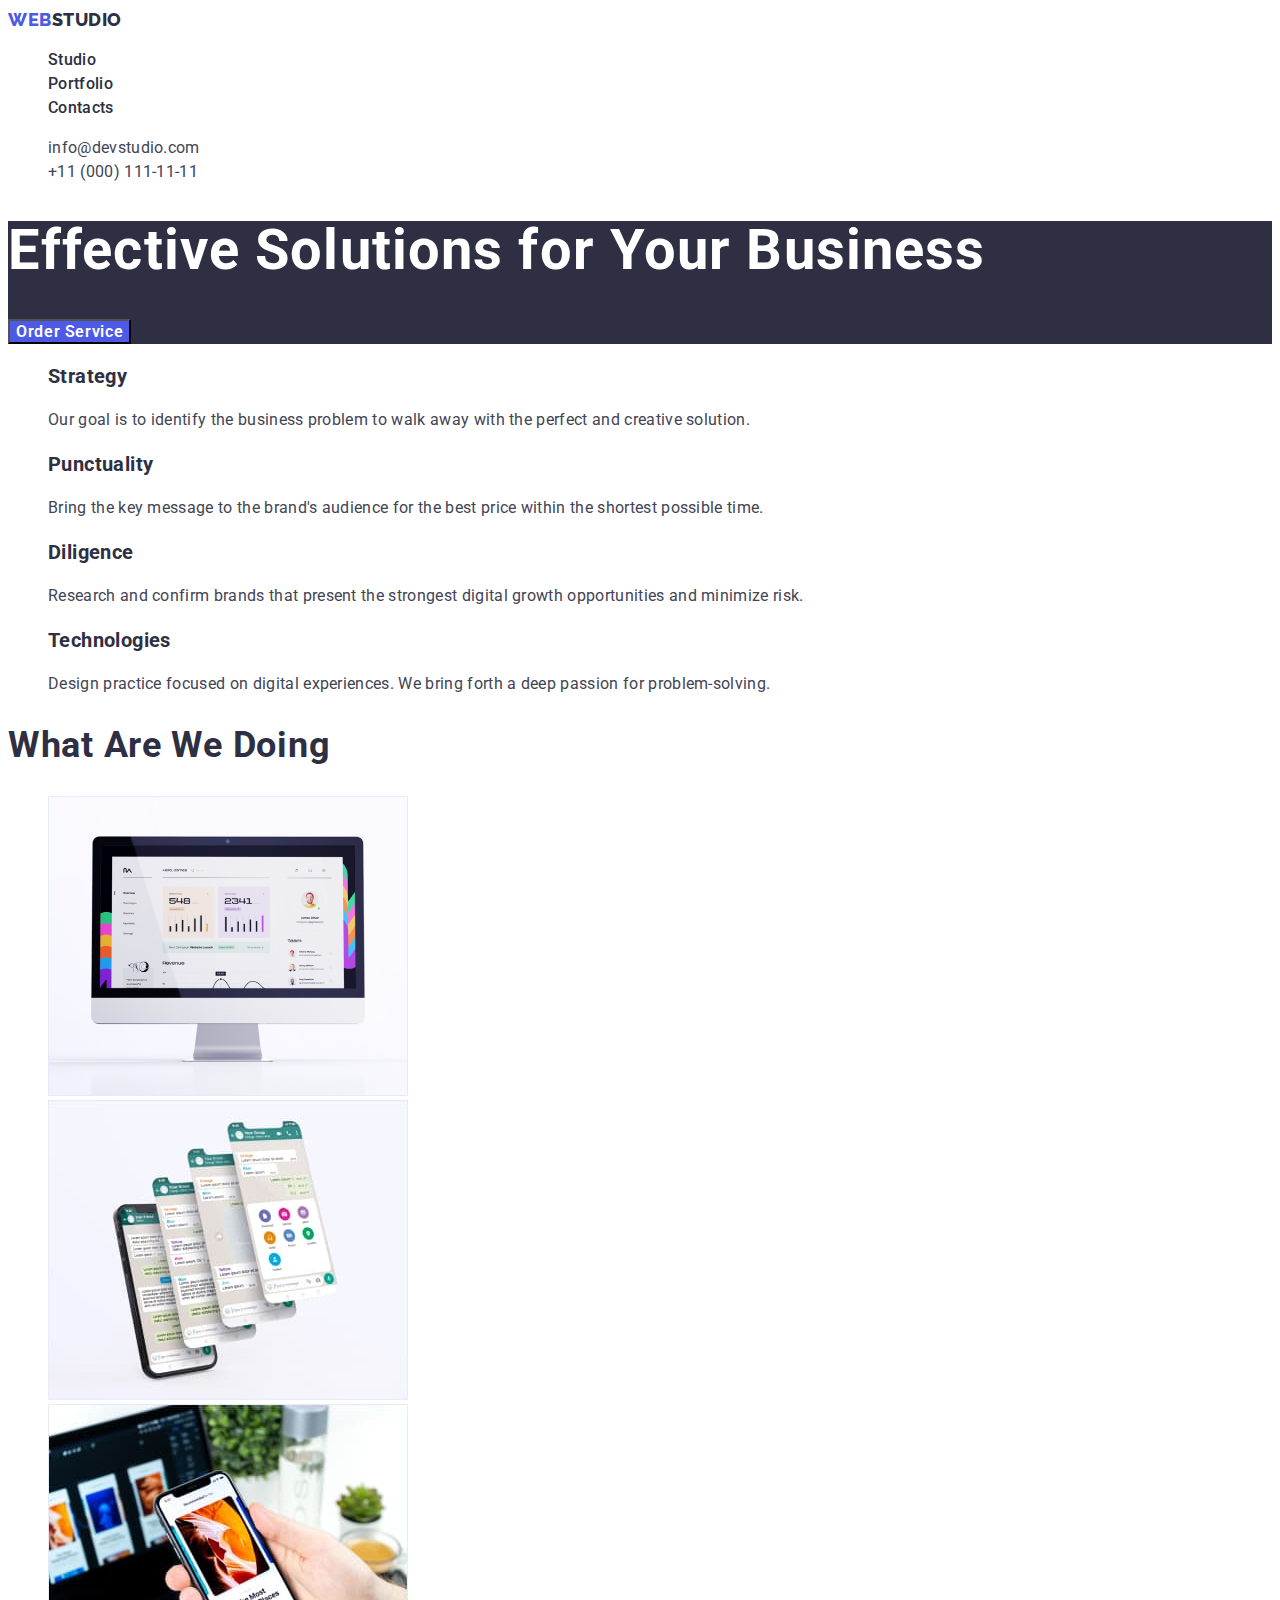
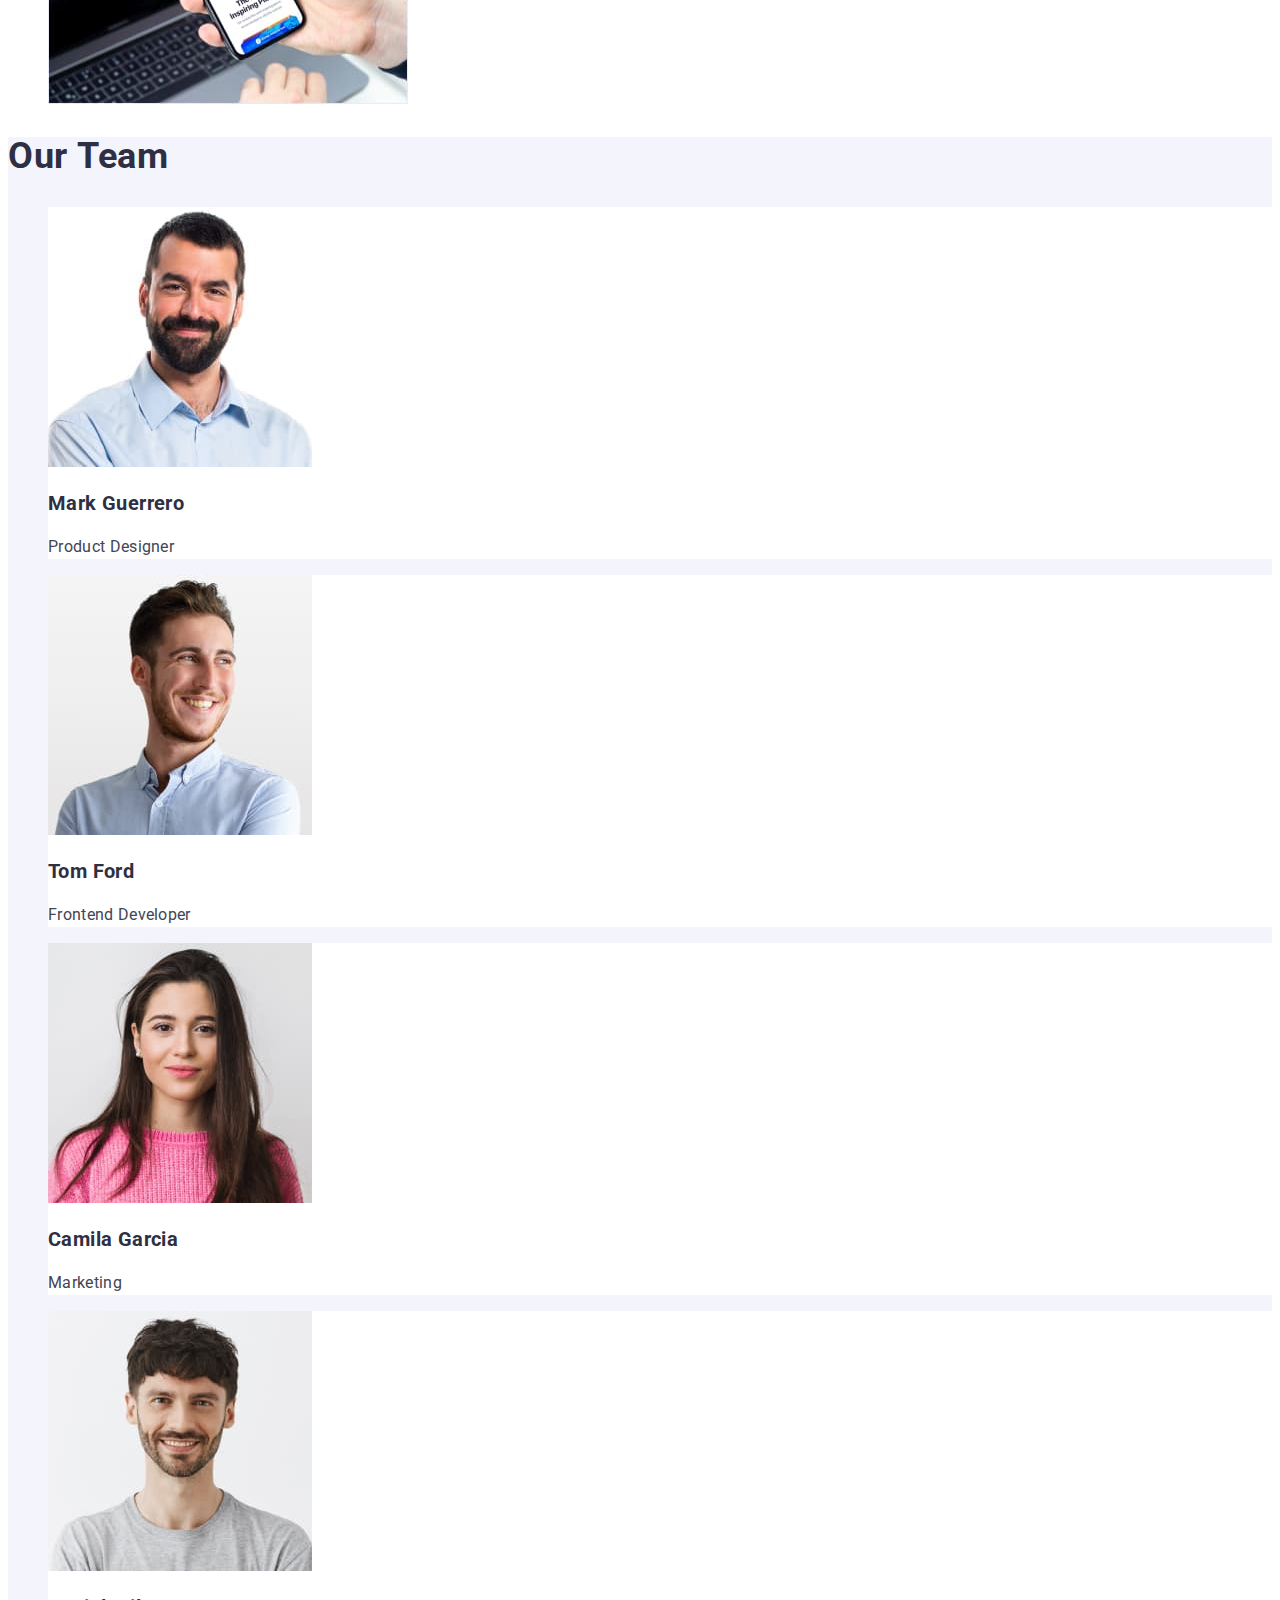
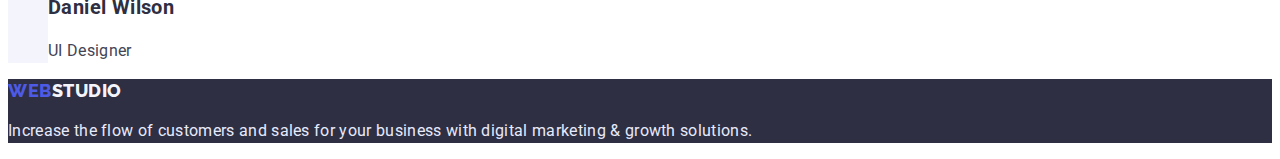
<file: index.html>
<!DOCTYPE html>
<html lang="en">

<head>
    <meta charset="UTF-8">
    <meta http-equiv="X-UA-Compatible" content="IE=edge">
    <meta name="viewport" content="width=device-width, initial-scale=1.0">
    <title>WEB Studio</title>
    <link rel="preconnect" href="https://fonts.googleapis.com">
    <link rel="preconnect" href="https://fonts.gstatic.com" crossorigin>
    <link
        href="https://fonts.googleapis.com/css2?family=Raleway:wght@800&family=Roboto:wght@400;500;700;900&display=swap"
        rel="stylesheet">
    <link rel="stylesheet" href="./styles/style.css">
</head>

<body>
    <header>
        <a href="./index.html" class="logo">web<span class="logo-studio">studio</span></a>

        <nav>
            <ul class="main-nav list">
                <li><a href="./index.html" class="main-link">Studio</a></li>
                <li><a href="./portfolio.html" class="main-link">Portfolio</a></li>
                <li><a href="" class="main-link">Contacts</a></li>
            </ul>
        </nav>

        <ul class="auth-nav list">
            <li class="auth-nav-list">
                <a href="mailto:info@devstudio.com" class="auth-link">info@devstudio.com</a>
            </li>
            <li class="auth-nav-list">
                <a href="tel:+11(000)1111111" class="auth-link">+11 (000) 111-11-11</a>
            </li>
        </ul>
    </header>

    <main>
        <!-- Section header(figma) -->
        <section class="hero">
            <h1 class="hero-title">Effective Solutions for Your Business</h1>
            <button class="hero-btn" type="button">Order Service</button>
        </section>

        <!-- Section 1 -->
        <section class="section">
            <ul class="section-list list">
                <li class="section-item">
                    <h3 class="item-title">Strategy</h3>
                    <p class="item-description">Our goal is to identify the business
                        problem to walk away with the perfect and creative solution. </p>
                </li>
                <li class="section-item">
                    <h3 class="item-title">Punctuality</h3>
                    <p class="item-description">Bring the key message to the brand's audience for the best price within
                        the shortest possible
                        time.</p>
                </li>
                <li class="section-item">
                    <h3 class="item-title">Diligence</h3>
                    <p class="item-description">Research and confirm brands that present the strongest digital growth
                        opportunities and minimize
                        risk.</p>
                </li>
                <li class="section-item">
                    <h3 class="item-title">Technologies</h3>
                    <p class="item-description">Design practice focused on digital experiences. We bring forth a deep
                        passion for
                        problem-solving.</p>
                </li>
            </ul>
        </section>

        <!-- Section 2 -->
        <section class="section">
            <h2 class="section-title">What are we doing</h2>
            <ul class="section-list list">
                <li class="section-item"><img src="./images/one.jpg" alt="random iMac desktop" width="360" height="300">
                </li>
                <li class="section-item"><img src="./images/two.jpg"
                        alt="random phone with three screen leyers over itselfs" width="360" height="300"></li>
                <li class="section-item"><img src="./images/three.jpg"
                        alt="men's hand holding phone and laptop at the background" width="360" height="300"></li>
            </ul>
        </section>

        <!-- Section 3 -->
        <section class="section section-bg">
            <h2 class="section-title">Our Team</h2>
            <ul class="section-list list">
                <li class="section-item">
                    <img src="./images/markguerrero.jpg" alt="photo Mark Guerrero" width="264" height="260">
                    <h3 class="item-title">Mark Guerrero</h3>
                    <p class="item-description">Product Designer</p>
                </li>
                <li class="section-item">
                    <img src="./images/tomford.jpg" alt="photo Tom Ford" width="264" height="260">
                    <h3 class="item-title">Tom Ford</h3>
                    <p class="item-description">Frontend Developer</p>
                </li>
                <li class="section-item">
                    <img src="./images/camilagarcia.jpg" alt="photo Camila Garcia" width="264" height="260">
                    <h3 class="item-title">Camila Garcia</h3>
                    <p class="item-description">Marketing</p>
                </li>
                <li class="section-item">
                    <img src="./images/danielwilson.jpg" alt="photo Daniel Wilson" width="264" height="260">
                    <h3 class="item-title">Daniel Wilson</h3>
                    <p class="item-description">UI Designer</p>
                </li>
            </ul>
        </section>

    </main>

    <footer class="footer">
        <a href="./index.html" class="logo">web<span class="logo-studio">studio</span></a>
        <p class="footer-description">Increase the flow of customers and sales for your business with digital marketing
            & growth solutions.</p>
    </footer>
</body>

</html>
</file>
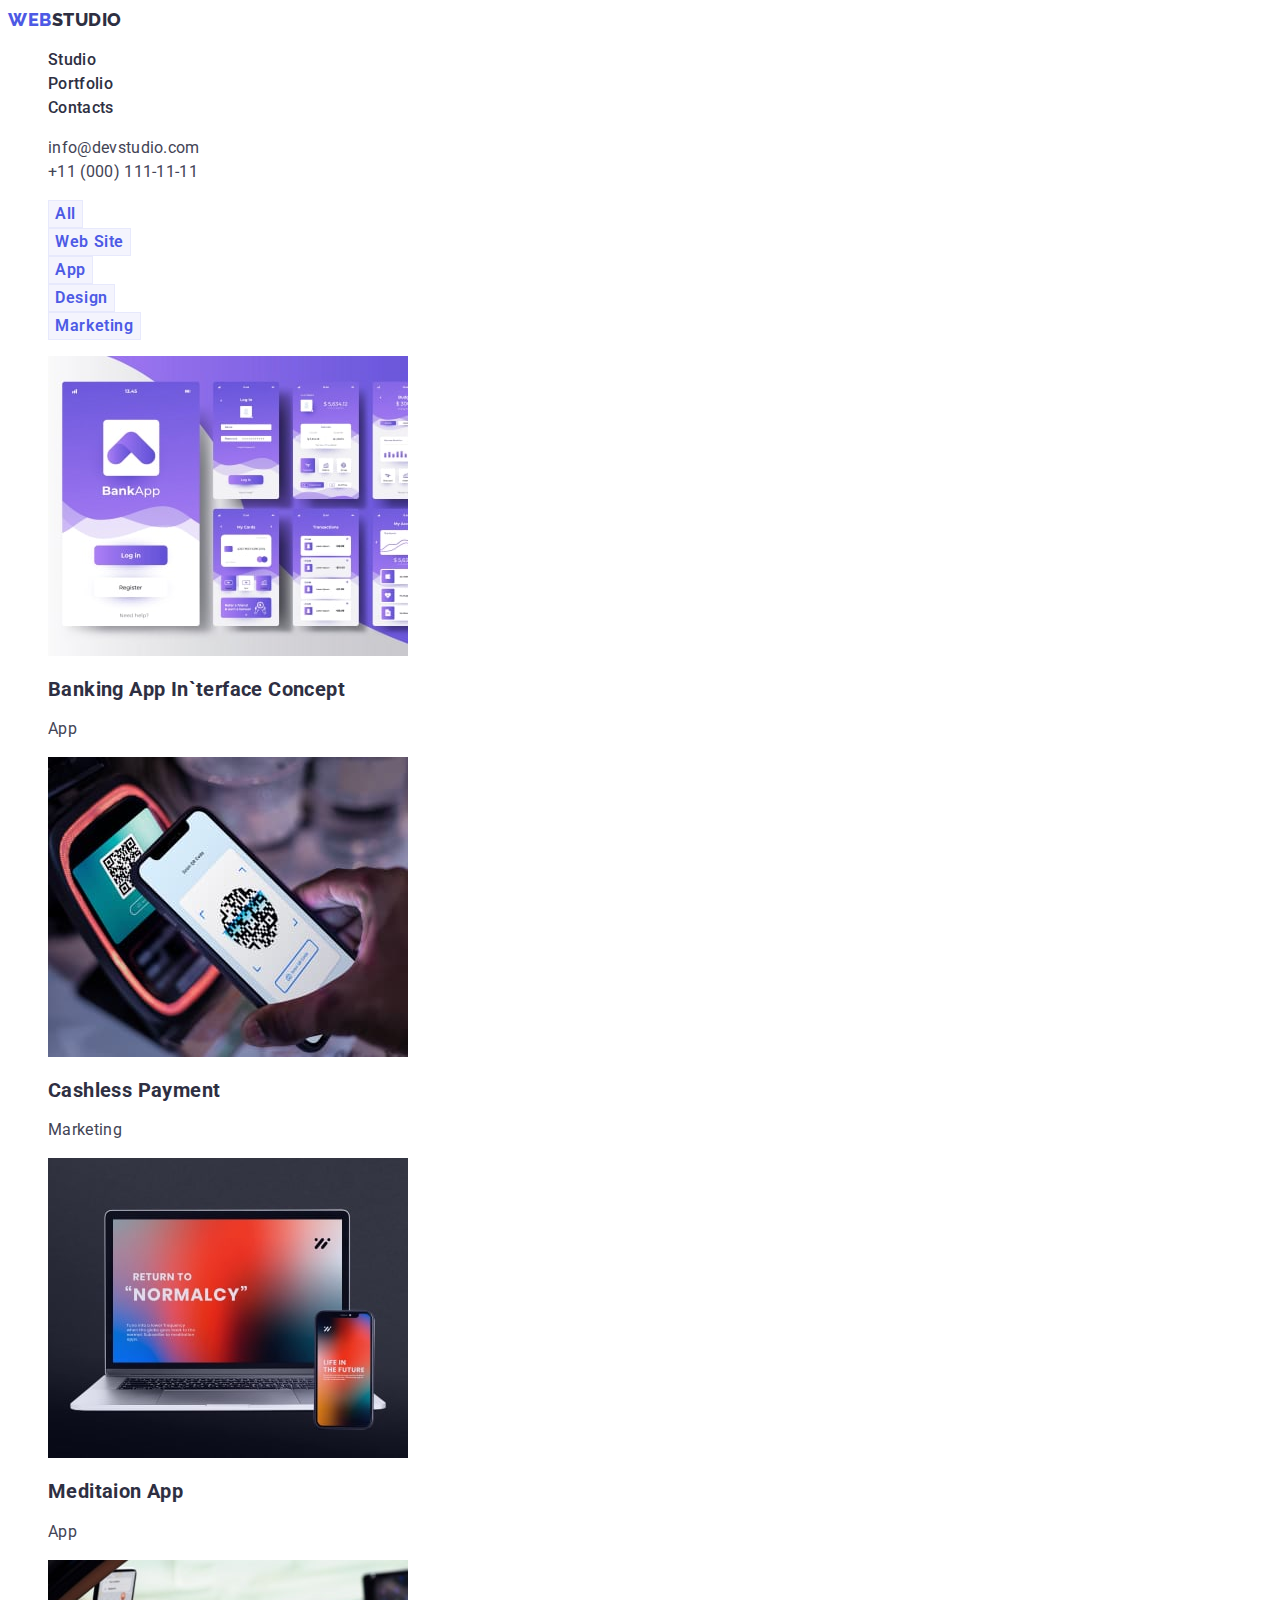
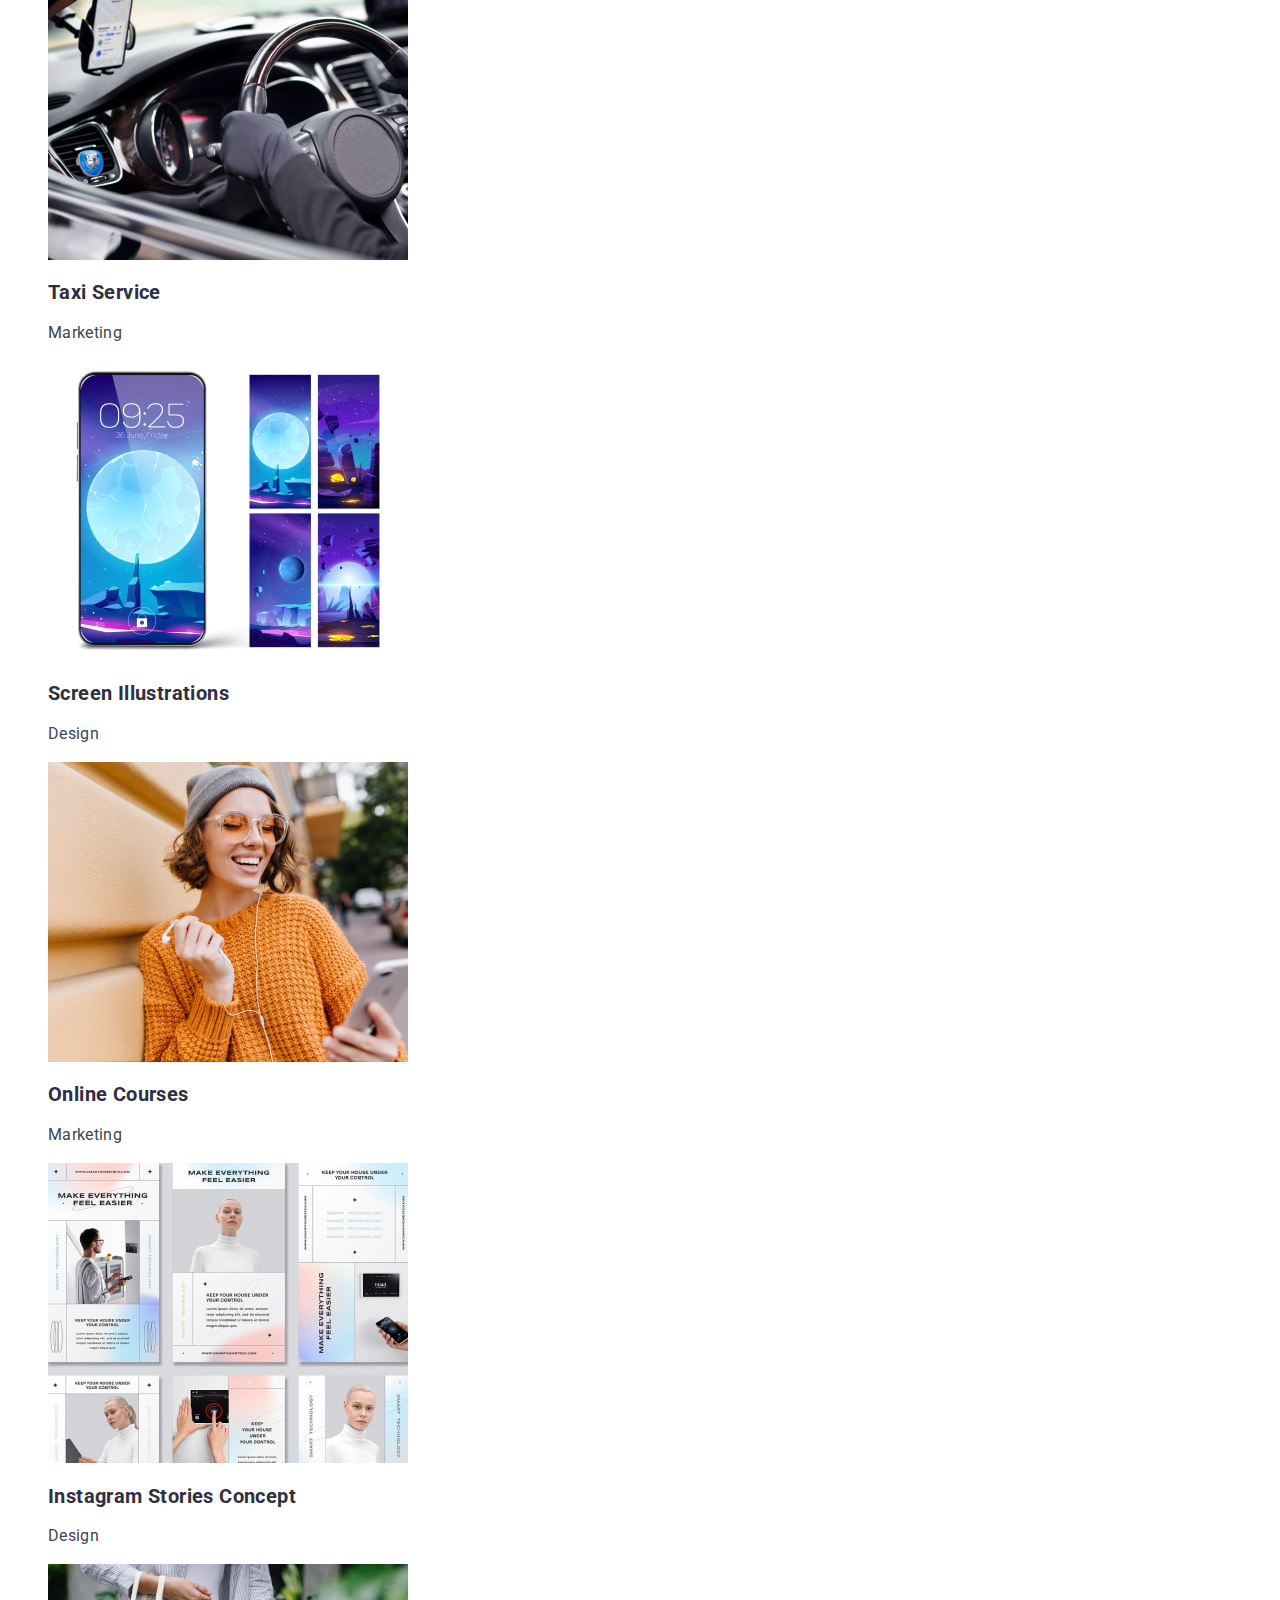
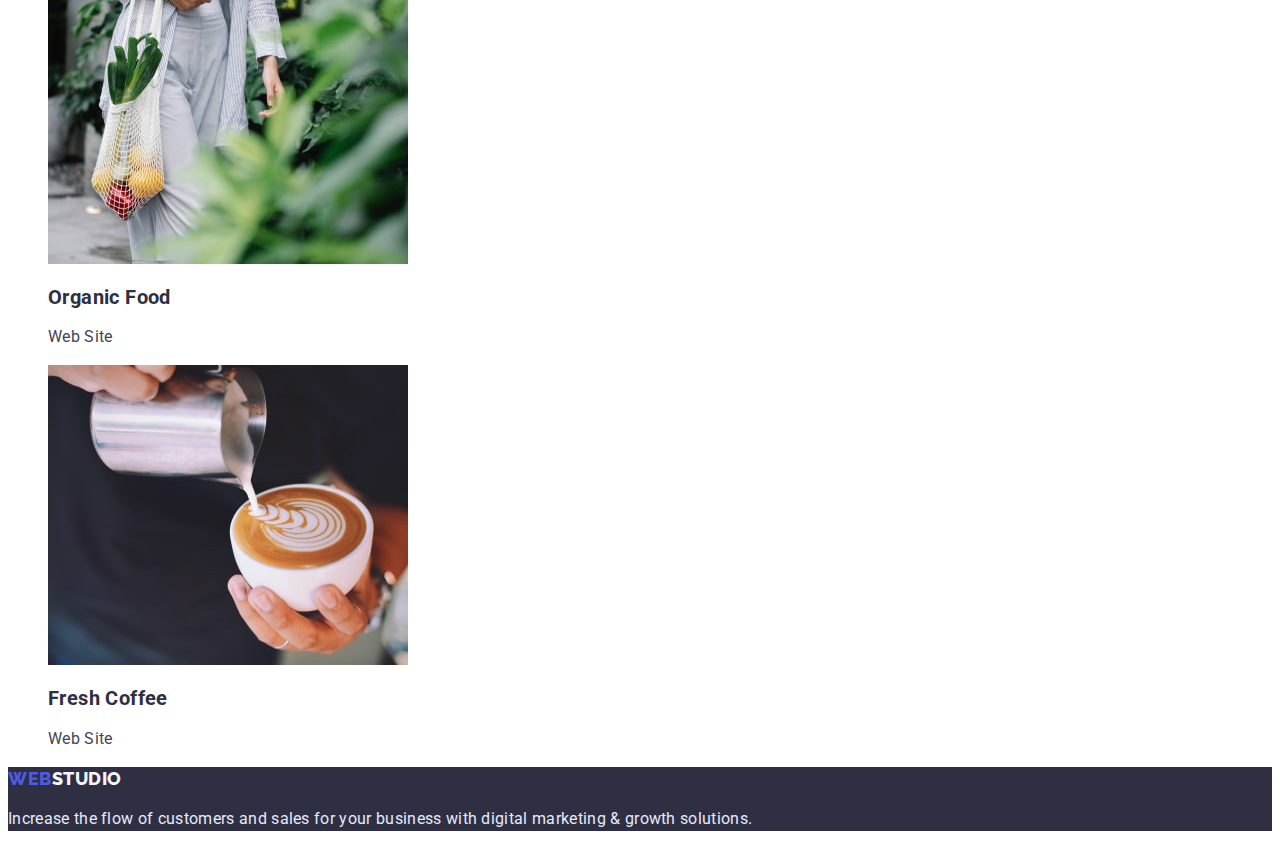
<file: portfolio.html>
<!DOCTYPE html>
<html lang="en">

<head>
    <meta charset="UTF-8">
    <meta http-equiv="X-UA-Compatible" content="IE=edge">
    <meta name="viewport" content="width=device-width, initial-scale=1.0">
    <title>Portfolio</title>
    <link rel="preconnect" href="https://fonts.googleapis.com">
    <link rel="preconnect" href="https://fonts.gstatic.com" crossorigin>
    <link
        href="https://fonts.googleapis.com/css2?family=Raleway:wght@800&family=Roboto:wght@400;500;700;900&display=swap"
        rel="stylesheet">
    <link rel="stylesheet" href="./styles/style.css">
</head>

<body>
    <header>
        <a href="./index.html" class="logo">web<span class="logo-studio">studio</span></a>

        <nav>
            <ul class="main-nav list">
                <li><a href="./index.html" class="main-link">Studio</a></li>
                <li><a href="./portfolio.html" class="main-link">Portfolio</a></li>
                <li><a href="" class="main-link">Contacts</a></li>
            </ul>
        </nav>

        <ul class="auth-nav list">
            <li class="auth-nav-list">
                <a href="mailto:info@devstudio.com" class="auth-link">info@devstudio.com</a>
            </li>
            <li class="auth-nav-list">
                <a href="tel:+11(000)1111111" class="auth-link">+11 (000) 111-11-11</a>
            </li>
        </ul>
    </header>


    <main>
        <section class="section filter">
            <h1 class="visually-hidden">Filter portfoliio</h1>
            <ul class="filter-list list">
                <li class="item-btn">
                    <button class="filter-btn" type="button">All</button>
                </li>
                <li class="item-btn">
                    <button class="filter-btn" type="button">Web Site</button>
                </li>
                <li class="item-btn">
                    <button class="filter-btn" type="button">App</button>
                </li>
                <li class="item-btn">
                    <button class="filter-btn" type="button">Design</button>
                </li>
                <li class="item-btn">
                    <button class="filter-btn" type="button">Marketing</button>
                </li>
            </ul>

            <ul class="section-list list">
                <li class="section-item">
                    <img src="./images/pf-img-1.jpg" alt="Banking App Interface Concep" height="300" width="360">
                    <h2 class="item-title">Banking App In`terface Concept</h2>
                    <p class="item-description">App</p>
                </li>
                <li class="section-item">
                    <img src="./images/pf-img-2.jpg" alt="Cashless Payment" height="300" width="360">
                    <h2 class="item-title">Cashless Payment</h2>
                    <p class="item-description">Marketing</p>
                </li>
                <li class="section-item">
                    <img src="./images/pf-img-3.jpg" alt="Meditaion App" height="300" width="360">
                    <h2 class="item-title">Meditaion App</h2>
                    <p class="item-description">App</p>
                </li>
                <li class="section-item">
                    <img src="./images/pf-img-4.jpg" alt="Taxi Service" height="300" width="360">
                    <h2 class="item-title">Taxi Service</h2>
                    <p class="item-description">Marketing</p>
                </li>
                <li class="section-item">
                    <img src="./images/pf-img-5.jpg" alt="Screen Illustrations" height="300" width="360">
                    <h2 class="item-title">Screen Illustrations</h2>
                    <p class="item-description">Design</p>
                </li>
                <li class="section-item">
                    <img src="./images/pf-img-6.jpg" alt="Online Courses" height="300" width="360">
                    <h2 class="item-title">Online Courses</h2>
                    <p class="item-description">Marketing</p>
                </li>
                <li class="section-item">
                    <img src="./images/pf-img-7.jpg" alt="Instagram Stories Concept" height="300" width="360">
                    <h2 class="item-title">Instagram Stories Concept</h2>
                    <p class="item-description">Design</p>
                </li>
                <li class="section-item">
                    <img src="./images/pf-img-8.jpg" alt="Organic Food" height="300" width="360">
                    <h2 class="item-title">Organic Food</h2>
                    <p class="item-description">Web Site</p>
                </li>
                <li class="section-item">
                    <img src="./images/pf-img-9.jpg" alt="Fresh Coffee" height="300" width="360">
                    <h2 class="item-title">Fresh Coffee</h2>
                    <p class="item-description">Web Site</p>
                </li>
            </ul>
        </section>
    </main>

    <footer class="footer">
        <a href="./index.html" class="logo">web<span class="logo-studio">studio</span></a>
        <p class="footer-description">Increase the flow of customers and sales for your business with digital marketing
            & growth solutions.</p>
    </footer>
</body>

</html>
</file>
<file: styles/style.css>
:root {
	--main-color: #434455;
	--title-color: #2e2f42;
	--primary-color: #4d5ae5;
	--accent-color: #ffffff;
	--secondary-accent: #e7e9fc;
	--logo-bgc: #2e2f42;
	--light: #f4f4fd;
	--btn-text: #ffffff;
	--btn-color: #f4f4fd;
	--btn-second-color: #404bbf;
}

body {
	font-family: 'Roboto', sans-serif;

	color: var(--main-color);
	background-color: var(--accent-color);
}

/* hidden */
.visually-hidden {
	position: absolute;
	width: 1px;
	height: 1px;
	margin: -1px;
	border: 0;
	padding: 0;

	white-space: nowrap;
	clip-path: inset(100%);
	clip: rect(0 0 0 0);
	overflow: hidden;
}
/* logo */
.logo {
	font-family: 'Raleway', sans-serif;
	font-weight: 800;
	font-size: 18px;
	line-height: 1.33;

	letter-spacing: 0.03em;
	text-transform: uppercase;
	text-decoration: none;

	color: var(--primary-color);
}

.logo-studio {
	color: var(--title-color);
}

.list {
	list-style: none;
}

.main-link {
	font-weight: 500;
	line-height: 1.5;
	letter-spacing: 0.02em;
	text-decoration: none;
	color: var(--title-color);
}
.main-link:hover,
.main-link:focus {
	color: var(--main-color);
}

.auth-link {
	font-weight: 400;
	line-height: 1.5;
	letter-spacing: 0.02em;
	text-decoration: none;
	color: var(--main-color);
}
.auth-link:hover,
.auth-link:focus {
	color: var(--primary-color);
}

/* hero */
.hero {
	background-color: var(--title-color);
}
.hero-title {
	font-size: 56px;
	line-height: 1.07;
	letter-spacing: 0.02em;
	color: var(--accent-color);
}

.hero-btn {
	font-family: 'Roboto', sans-serif;
	font-weight: 600;
	font-size: 16px;
	line-height: 1.19;
	letter-spacing: 0.04em;

	background-color: var(--primary-color);
	color: var(--btn-text);

	cursor: pointer;
}

.hero-btn:hover,
.hero-btn:focus {
	background-color: var(--btn-second-color);
}

/* section  */
.section.section-bg {
	background-color: var(--light);
}
.section-item {
	background-color: var(--accent-color);
}
.section-title {
	font-size: 36px;
	line-height: 1.11;
	letter-spacing: 0.02em;
	text-transform: capitalize;
	color: var(--title-color);
}

.item-title {
	font-size: 20px;
	line-height: 1.2;
	letter-spacing: 0.02em;
	color: var(--title-color);
}
.item-description {
	line-height: 1.5;
	letter-spacing: 0.02em;
}

.filter-btn {
	font-family: 'Roboto', sans-serif;
	font-weight: 600;
	font-size: 16px;
	line-height: 1.5;
	letter-spacing: 0.04em;

	color: var(--primary-color);
	background-color: var(--btn-color);

	border: 1px solid var(--secondary-accent);
	cursor: pointer;
}

.filter-btn:hover,
.filter-btn:focus {
	color: var(--btn-text);
	background-color: var(--primary-color);
}

.footer {
	background-color: var(--logo-bgc);
}
.footer-description {
	line-height: 1.5;
	letter-spacing: 0.02em;
	color: var(--secondary-accent);
}
.footer .logo-studio {
	color: var(--light);
}
</file>
